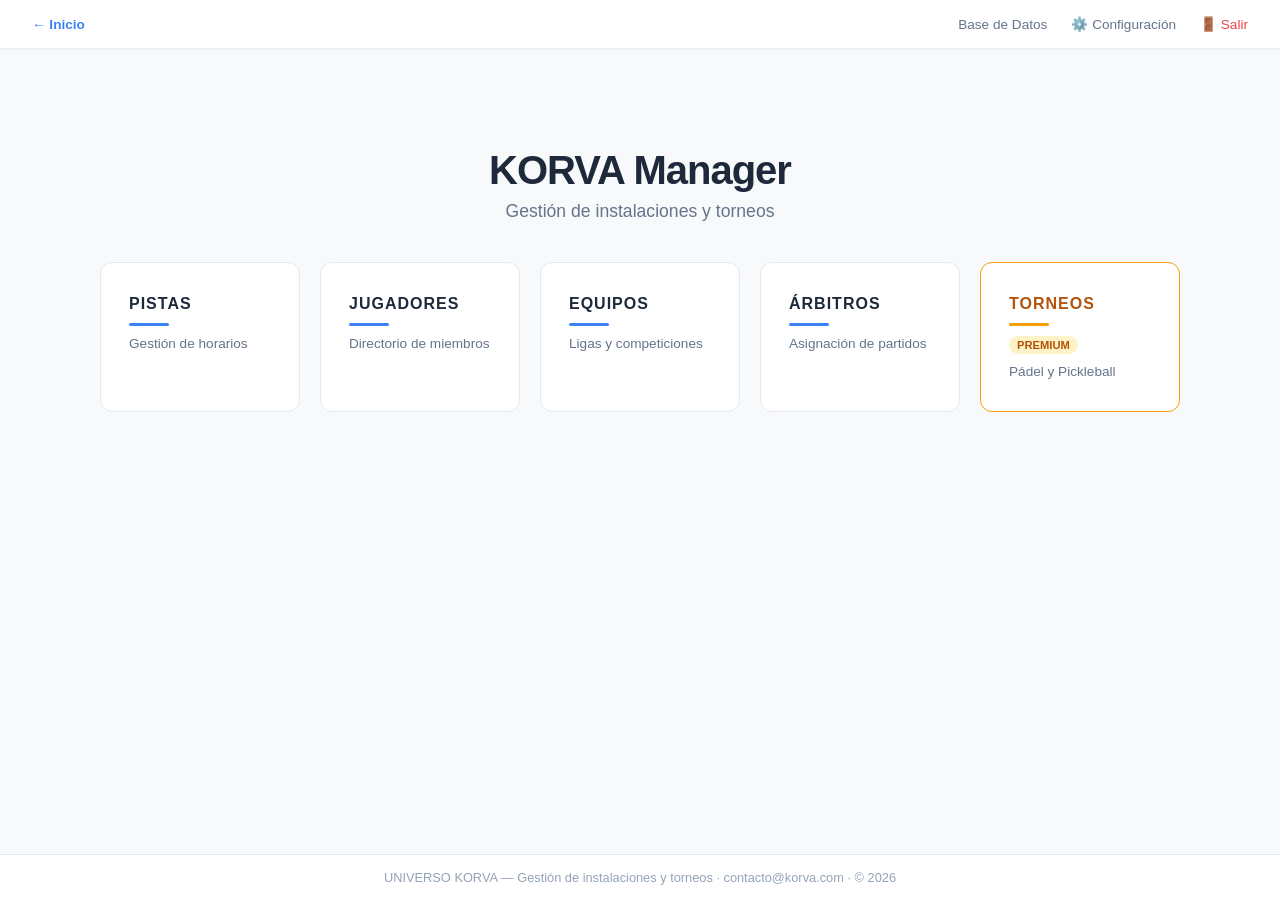
<file: index.html>
<!DOCTYPE html>
<html lang="es">
<head>
    <meta charset="UTF-8">
    <meta name="viewport" content="width=device-width, initial-scale=1.0">
    <title>KORVA Manager</title>
    <link rel="stylesheet" href="style.css">
</head>
<body>

    <!-- NAVBAR COMÚN -->
    <nav class="navbar">
        <div class="nav-left">
            <a href="index.html" class="nav-link home">← Inicio</a>
        </div>
        <div class="nav-right">
            <a href="#" class="nav-link">Base de Datos</a>
            <a href="#" class="nav-link">⚙️ Configuración</a>
            <a href="#" class="nav-link logout">🚪 Salir</a>
        </div>
    </nav>

    <!-- CONTENIDO PRINCIPAL -->
    <main class="main-content">
        
        <div class="brand-section">
            <h1>KORVA Manager</h1>
            <p class="subtitle">Gestión de instalaciones y torneos</p>
        </div>

        <div class="cards-container">
            <a href="pistas.html" class="card">
                <h3>PISTAS</h3>
                <div class="card-line"></div>
                <span class="card-desc">Gestión de horarios</span>
            </a>
            
            <div class="card">
                <h3>JUGADORES</h3>
                <div class="card-line"></div>
                <span class="card-desc">Directorio de miembros</span>
            </div>

            <div class="card">
                <h3>EQUIPOS</h3>
                <div class="card-line"></div>
                <span class="card-desc">Ligas y competiciones</span>
            </div>

            <div class="card">
                <h3>ÁRBITROS</h3>
                <div class="card-line"></div>
                <span class="card-desc">Asignación de partidos</span>
            </div>

            <div class="card premium">
                <h3>TORNEOS</h3>
                <div class="card-line premium-line"></div>
                <span class="badge">PREMIUM</span>
                <span class="card-desc">Pádel y Pickleball</span>
            </div>
        </div>

    </main>

    <!-- FOOTER FIJO -->
    <footer>
        <p>UNIVERSO KORVA — Gestión de instalaciones y torneos · contacto@korva.com · © 2026</p>
    </footer>

    <script src="script.js"></script>
</body>
</html>
</file>
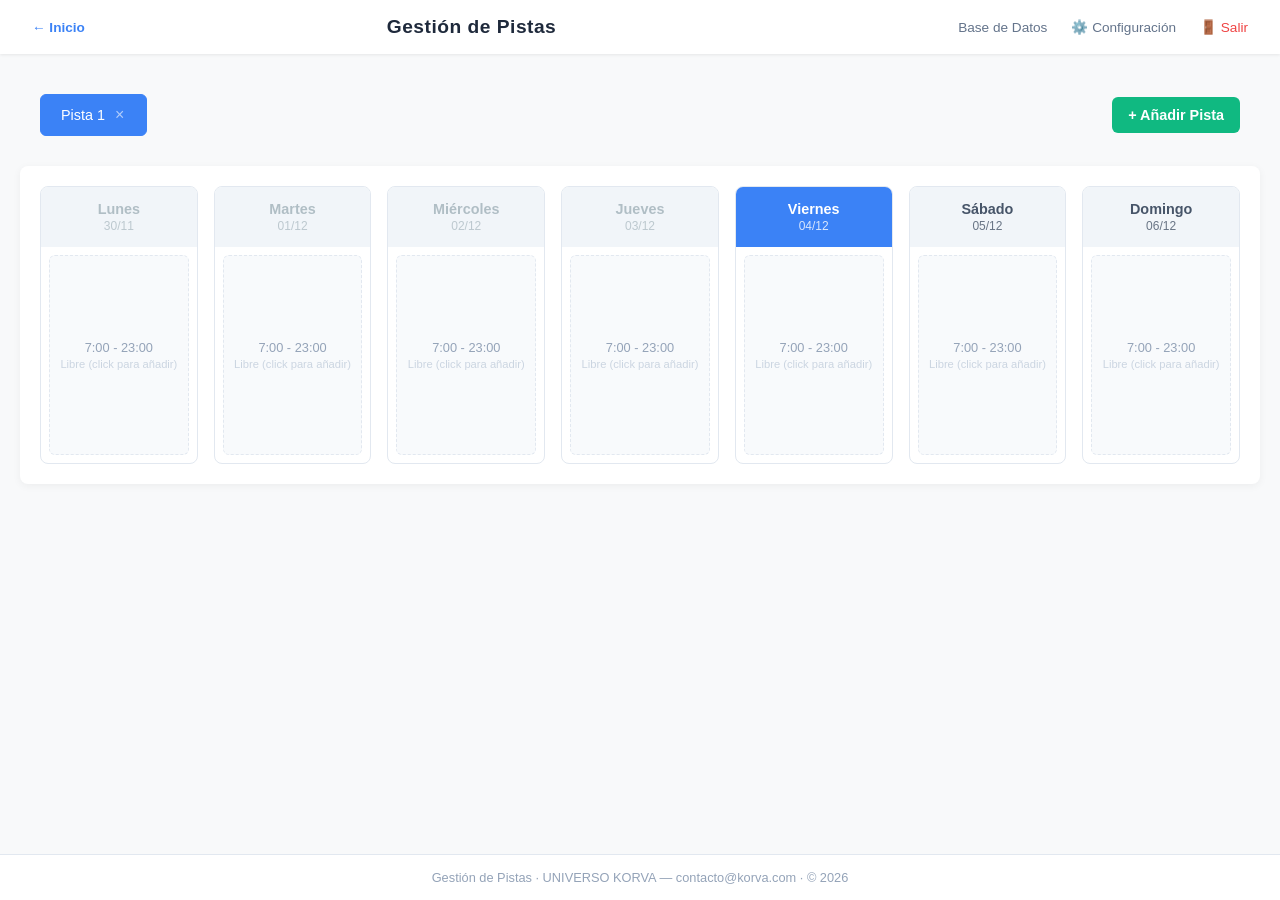
<file: pistas.html>
<!DOCTYPE html>
<html lang="es">
<head>
    <meta charset="UTF-8">
    <meta name="viewport" content="width=device-width, initial-scale=1.0">
    <title>Gestión de Pistas - KORVA</title>
    <link rel="stylesheet" href="style.css">
</head>
<body>

    <nav class="navbar">
        <div class="nav-left">
            <a href="index.html" class="nav-link home">← Inicio</a>
            <span class="nav-title">Gestión de Pistas</span>
        </div>
        <div class="nav-right">
            <a href="#" class="nav-link">Base de Datos</a>
            <a href="#" class="nav-link">⚙️ Configuración</a>
            <a href="#" class="nav-link logout">🚪 Salir</a>
        </div>
    </nav>

    <main class="main-content pistas-page">
        <div class="tabs-container">
            <div class="tabs-list" id="tabsList"></div>
            <button class="btn-add-court" onclick="openAddCourtModal()">+ Añadir Pista</button>
        </div>

        <div class="weekly-schedule" id="weeklySchedule"></div>
    </main>

    <!-- MODAL AÑADIR PISTA -->
    <div class="modal-overlay" id="addCourtModal">
        <div class="modal">
            <h2>Nueva Pista</h2>
            <div class="modal-body">
                <label for="courtName">Nombre de la pista</label>
                <input type="text" id="courtName" placeholder="Ej: Pista Central" autofocus>
            </div>
            <div class="modal-actions">
                <button class="btn btn-secondary" onclick="closeAddCourtModal()">Cancelar</button>
                <button class="btn btn-primary" onclick="createCourt()">Crear</button>
            </div>
        </div>
    </div>

    <!-- MODAL ACTIVIDAD -->
    <div class="modal-overlay" id="activityModal">
        <div class="modal modal-large">
            <h2>Asignar Actividad</h2>
            <div class="modal-body">
                <div class="form-row">
                    <div class="form-group">
                        <label>Día</label>
                        <input type="text" id="activityDay" readonly>
                    </div>
                    <div class="form-group">
                        <label>Hora Inicio</label>
                        <input type="time" id="activityTimeStart" value="07:00">
                    </div>
                    <div class="form-group">
                        <label>Hora Fin</label>
                        <input type="time" id="activityTimeEnd" value="08:00">
                    </div>
                </div>
                <div class="form-group">
                    <label>Tipo</label>
                    <select id="activityType">
                        <option value="Partido">Partido</option>
                        <option value="Entrenamiento">Entrenamiento</option>
                        <option value="Clase">Clase</option>
                        <option value="Reservado">Reservado</option>
                        <option value="Mantenimiento">Mantenimiento</option>
                    </select>
                </div>
                <div class="form-group">
                    <label>Descripción</label>
                    <input type="text" id="activityDesc" placeholder="Ej: Juan vs María">
                </div>
            </div>
            <div class="modal-actions">
                <button class="btn btn-danger" onclick="clearSlot()" style="margin-right: auto;">Limpiar</button>
                <button class="btn btn-secondary" onclick="closeActivityModal()">Cancelar</button>
                <button class="btn btn-primary" onclick="saveActivity()">Guardar</button>
            </div>
        </div>
    </div>

    <!-- MODAL CONFIRMAR ELIMINAR -->
    <div class="modal-overlay" id="deleteModal">
        <div class="modal">
            <h2>Eliminar Pista</h2>
            <div class="modal-body">
                <p>¿Estás seguro de que quieres eliminar <strong id="deleteCourtName"></strong>?</p>
                <p class="warning">Esta acción no se puede deshacer.</p>
            </div>
            <div class="modal-actions">
                <button class="btn btn-secondary" onclick="closeDeleteModal()">Cancelar</button>
                <button class="btn btn-danger" onclick="confirmDeleteCourt()">Eliminar</button>
            </div>
        </div>
    </div>

    <footer>
        <p>Gestión de Pistas · UNIVERSO KORVA — contacto@korva.com · © 2026</p>
    </footer>

    <!-- MODAL DÍA PASADO -->
    <div class="modal-overlay" id="pastDayModal">
        <div class="modal">
            <h2>Día no editable</h2>
            <div class="modal-body">
                <p>No se pueden editar días pasados.</p>
            </div>
            <div class="modal-actions">
                <button class="btn btn-primary" onclick="closePastDayModal()">Entendido</button>
            </div>
        </div>
    </div>

    <!-- MODAL CONFIRMAR LIMPIAR -->
    <div class="modal-overlay" id="clearConfirmModal">
        <div class="modal">
            <h2>Eliminar actividad</h2>
            <div class="modal-body">
                <p>¿Estás seguro de que quieres eliminar esta actividad?</p>
                <p class="warning">Esta acción no se puede deshacer.</p>
            </div>
            <div class="modal-actions">
                <button class="btn btn-secondary" onclick="closeClearConfirmModal()">Cancelar</button>
                <button class="btn btn-danger" onclick="confirmClearSlot()">Eliminar</button>
            </div>
        </div>
    </div>

    <script src="script.js"></script>
</body>
</html>
</file>
<file: style.css>
* {
    margin: 0;
    padding: 0;
    box-sizing: border-box;
}

body {
    font-family: 'Segoe UI', Tahoma, Geneva, Verdana, sans-serif;
    background-color: #f8f9fa;
    color: #1e293b;
    min-height: 100vh;
    display: flex;
    flex-direction: column;
}

/* NAVBAR */
.navbar {
    background-color: #ffffff;
    padding: 1rem 2rem;
    box-shadow: 0 1px 3px rgba(0,0,0,0.08);
    display: flex;
    justify-content: space-between;
    align-items: center;
    position: sticky;
    top: 0;
    z-index: 100;
}

.nav-left {
    display: flex;
    align-items: center;
    flex-grow: 1;
}

.nav-link {
    text-decoration: none;
    color: #64748b;
    font-size: 0.85rem;
    font-weight: 500;
    transition: color 0.2s;
}

.nav-link:hover {
    color: #0f172a;
}

.nav-link.home {
    color: #3b82f6;
    font-weight: 600;
}

.nav-title {
    font-weight: 700;
    color: #1e293b;
    font-size: 1.2rem;
    letter-spacing: 0.5px;
    flex-grow: 1;
    text-align: center;
    margin-right: 100px;
}

.nav-right {
    display: flex;
    gap: 24px;
    align-items: center;
}

.nav-link.logout {
    color: #ef4444;
}

.nav-link.logout:hover {
    color: #b91c1c;
}

/* CONTENIDO PRINCIPAL */
.main-content {
    flex: 1;
    padding: 40px 20px 100px;
    max-width: 1400px;
    margin: 0 auto;
    width: 100%;
}

.pistas-page {
    padding-bottom: 80px;
}

/* TABS */
.tabs-container {
    display: flex;
    align-items: center;
    gap: 12px;
    margin-bottom: 30px;
    padding: 0 20px;
    overflow-x: auto;
}

.tabs-list {
    display: flex;
    gap: 8px;
    flex: 1;
}

.tab {
    padding: 10px 20px;
    background: white;
    border: 1px solid #e2e8f0;
    border-radius: 6px;
    cursor: pointer;
    font-weight: 500;
    transition: all 0.2s;
    display: flex;
    align-items: center;
    gap: 8px;
    white-space: nowrap;
    font-size: 0.9rem;
}

.tab:hover {
    background: #f1f5f9;
}

.tab.active {
    background: #3b82f6;
    color: white;
    border-color: #3b82f6;
}

.tab-delete {
    opacity: 0.6;
    cursor: pointer;
    font-size: 1rem;
    line-height: 1;
    padding: 2px;
    border-radius: 3px;
    transition: all 0.2s;
}

.tab-delete:hover {
    opacity: 1;
    background: rgba(255, 255, 255, 0.3);
}

.btn-add-court {
    padding: 10px 16px;
    background: #10b981;
    color: white;
    border: none;
    border-radius: 6px;
    font-weight: 600;
    cursor: pointer;
    transition: all 0.2s;
    font-size: 0.9rem;
}

.btn-add-court:hover {
    background: #059669;
}

/* CALENDARIO - LISTA CRONOLÓGICA LIMPIA */
.weekly-schedule {
    background: white;
    border-radius: 8px;
    padding: 20px;
    box-shadow: 0 2px 8px rgba(0,0,0,0.05);
}

.week-grid {
    display: grid;
    grid-template-columns: repeat(7, 1fr);
    gap: 16px;
}

.day-column {
    display: flex;
    flex-direction: column;
    background: white;
    border: 1px solid #e2e8f0;
    border-radius: 8px;
    overflow: hidden;
}

.day-header {
    text-align: center;
    padding: 12px;
    background: #f1f5f9;
    font-weight: 600;
    color: #475569;
    font-size: 0.9rem;
    height: 60px;
    display: flex;
    flex-direction: column;
    align-items: center;
    justify-content: center;
    flex-shrink: 0;
}

.day-header.today {
    background: #3b82f6;
    color: white;
}

.day-header .date {
    display: block;
    font-size: 0.75rem;
    opacity: 0.8;
    margin-top: 2px;
    font-weight: 400;
}

.time-slots {
    flex: 1;
    display: flex;
    flex-direction: column;
    gap: 4px; /* Espacio entre pastillas */
    padding: 8px;
    overflow-y: auto; /* Scroll si hay muchos */
}

/* PASTILLAS INDIVIDUALES */
.time-slot {
    width: 100%;
    background: #ffffff;
    border: 1px solid #e2e8f0;
    border-radius: 6px;
    cursor: pointer;
    transition: all 0.2s;
    display: flex;
    flex-direction: column;
    align-items: center;
    justify-content: center;
    gap: 2px;
    padding: 6px 4px;
    /* La altura se define en JS inline */
    position: relative;
}

.time-slot:hover {
    background: #f0f9ff;
    border-color: #3b82f6;
    transform: translateY(-1px);
    box-shadow: 0 2px 8px rgba(59, 130, 246, 0.15);
    z-index: 2;
}

/* Estado Ocupado */
.time-slot.occupied {
    background: #eff6ff;
    border-color: #3b82f6;
    border-left: 4px solid #3b82f6;
}

.time-slot.occupied .slot-time {
    font-weight: 700;
    color: #1e293b;
}

.time-slot.occupied .slot-type {
    color: #3b82f6;
    font-weight: 600;
}

/* Estado Libre */
.time-slot.free {
    background: #f8fafc;
    border-color: #e2e8f0;
    border-style: dashed;
}

.time-slot.free .slot-time {
    color: #94a3b8;
    font-weight: 400;
}

.time-slot.free .slot-label {
    color: #cbd5e1;
    font-size: 0.7rem;
}

/* Textos dentro de la pastilla */
.time-slot .slot-time {
    font-size: 0.8rem;
    font-weight: 600;
    color: #1e293b;
    line-height: 1.2;
}

.time-slot .slot-type {
    font-size: 0.7rem;
    font-weight: 600;
    text-transform: lowercase;
    color: #3b82f6;
}

.time-slot .slot-desc {
    font-size: 0.75rem;
    color: #64748b;
    line-height: 1.2;
    text-align: center;
    max-width: 100%;
    overflow: hidden;
    text-overflow: ellipsis;
    white-space: nowrap;
}

/* FOOTER FIJO */
footer {
    position: fixed;
    bottom: 0;
    left: 0;
    right: 0;
    background: white;
    border-top: 1px solid #e2e8f0;
    padding: 15px;
    text-align: center;
    font-size: 0.8rem;
    color: #94a3b8;
    z-index: 50;
}

/* MODALES */
.modal-overlay {
    position: fixed;
    top: 0;
    left: 0;
    right: 0;
    bottom: 0;
    background: rgba(0, 0, 0, 0.5);
    display: flex;
    align-items: center;
    justify-content: center;
    z-index: 1000;
    opacity: 0;
    visibility: hidden;
    transition: all 0.3s;
}

.modal-overlay.active {
    opacity: 1;
    visibility: visible;
}

.modal {
    background: white;
    border-radius: 12px;
    padding: 32px;
    width: 90%;
    max-width: 500px;
    box-shadow: 0 20px 60px rgba(0,0,0,0.3);
    transform: scale(0.95);
    transition: transform 0.3s;
}

.modal-large {
    max-width: 600px;
}

.modal-overlay.active .modal {
    transform: scale(1);
}

.modal h2 {
    font-size: 1.4rem;
    font-weight: 600;
    margin-bottom: 24px;
    color: #1e293b;
}

.modal-body label {
    display: block;
    margin-bottom: 6px;
    font-weight: 500;
    color: #475569;
    font-size: 0.9rem;
}

.modal-body input,
.modal-body select {
    width: 100%;
    padding: 10px;
    border: 1px solid #e2e8f0;
    border-radius: 6px;
    font-size: 0.95rem;
    transition: border-color 0.2s;
    margin-bottom: 16px;
}

.modal-body input:focus,
.modal-body select:focus {
    outline: none;
    border-color: #3b82f6;
}

.form-row {
    display: grid;
    grid-template-columns: 1fr 1fr 1fr;
    gap: 12px;
    margin-bottom: 16px;
}

.error-message {
    color: #ef4444;
    font-size: 0.85rem;
    margin-top: -10px;
    margin-bottom: 15px;
    display: none;
    background: #fef2f2;
    padding: 8px;
    border-radius: 4px;
}

.modal-actions {
    display: flex;
    gap: 12px;
    justify-content: flex-end;
    margin-top: 20px;
}

.btn {
    padding: 10px 20px;
    border: none;
    border-radius: 6px;
    font-size: 0.95rem;
    font-weight: 600;
    cursor: pointer;
    transition: all 0.2s;
}

.btn-primary {
    background: #3b82f6;
    color: white;
}

.btn-secondary {
    background: #e2e8f0;
    color: #475569;
}

.btn-danger {
    background: #ef4444;
    color: white;
}

.btn:hover {
    opacity: 0.9;
    transform: translateY(-1px);
}

.day-header.past {
    background: #f1f5f9;
    color: #b0bec5;
}

/* INDEX */
.brand-section {
    text-align: center;
    padding: 60px 20px 40px;
}

.brand-section h1 {
    font-size: 2.5rem;
    font-weight: 800;
    color: #1e293b;
    letter-spacing: -1px;
}

.brand-section .subtitle {
    color: #64748b;
    margin-top: 8px;
    font-size: 1.1rem;
}

.cards-container {
    display: flex;
    flex-wrap: wrap;
    gap: 20px;
    justify-content: center;
    padding: 0 20px;
}

.card {
    background: white;
    border: 1px solid #e2e8f0;
    border-radius: 12px;
    padding: 32px 28px;
    width: 200px;
    cursor: pointer;
    transition: all 0.2s;
    text-decoration: none;
    color: #1e293b;
    display: flex;
    flex-direction: column;
    gap: 10px;
}

.card:hover {
    box-shadow: 0 8px 24px rgba(0,0,0,0.1);
    transform: translateY(-2px);
}

.card h3 {
    font-size: 1rem;
    font-weight: 700;
    letter-spacing: 1px;
}

.card-line {
    height: 3px;
    background: #3b82f6;
    border-radius: 2px;
    width: 40px;
}

.card-desc {
    font-size: 0.85rem;
    color: #64748b;
}

.card.premium {
    border-color: #f59e0b;
}

.card.premium h3 {
    color: #b45309;
}

.premium-line {
    background: #f59e0b;
}

.badge {
    font-size: 0.7rem;
    font-weight: 700;
    background: #fef3c7;
    color: #b45309;
    padding: 3px 8px;
    border-radius: 20px;
    width: fit-content;
}

/* Responsive */
@media (max-width: 1024px) {
    .week-grid {
        grid-template-columns: repeat(3, 1fr);
    }
    .nav-title {
        font-size: 1rem;
        margin-right: 0;
    }
}

@media (max-width: 640px) {
    .week-grid {
        grid-template-columns: 1fr;
    }
    .form-row {
        grid-template-columns: 1fr;
    }
    .navbar {
        flex-direction: column;
        gap: 10px;
    }
    .nav-left, .nav-right {
        width: 100%;
        justify-content: center;
    }
    .nav-title {
        display: block;
        text-align: center;
        margin-bottom: 10px;
    }
}
</file>
